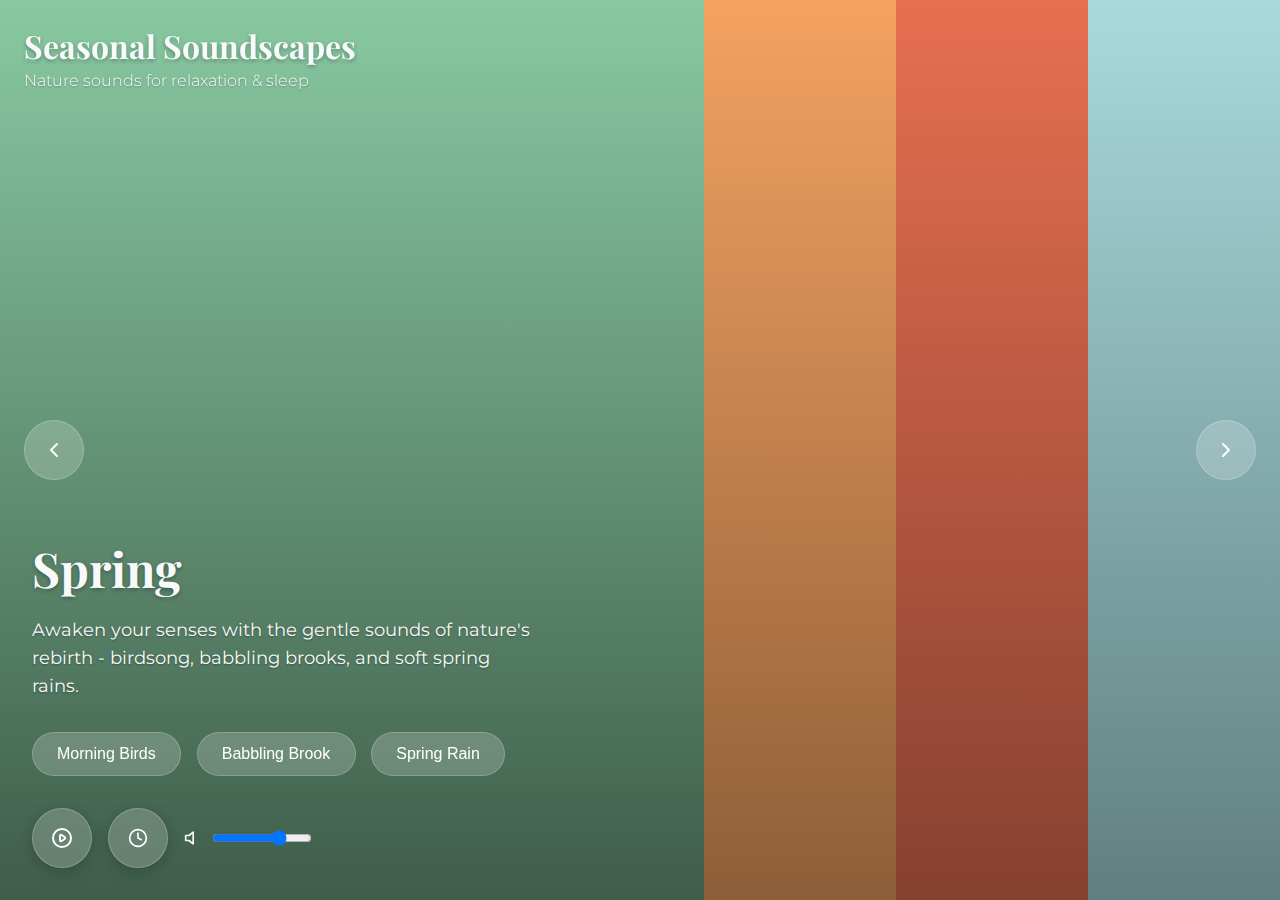
<file: index.html>
<!DOCTYPE html>
<html lang="en">

<head>
  <meta charset="UTF-8">
  <meta name="viewport" content="width=device-width, initial-scale=1.0">
  <title>Seasonal Soundscapes | Nature Sounds for Relaxation</title>
  <link rel="stylesheet"
    href="https://fonts.googleapis.com/css2?family=Playfair+Display:wght@400;700&family=Montserrat:wght@300;400;600&display=swap">
  <link rel="stylesheet" href="styles.css">
</head>

<body>
  <div class="app-container">
    <header class="app-header">
      <div>
        <h1 class="app-title">Seasonal Soundscapes</h1>
        <p class="app-subtitle">Nature sounds for relaxation & sleep</p>
      </div>
    </header>

    <div class="nav-arrows">
      <button class="nav-arrow nav-arrow-left" aria-label="Previous season">
        <svg xmlns="http://www.w3.org/2000/svg" width="24" height="24" viewBox="0 0 24 24" fill="none" stroke="currentColor" stroke-width="2" stroke-linecap="round" stroke-linejoin="round">
          <path d="M15 18l-6-6 6-6"></path>
        </svg>
      </button>
      <button class="nav-arrow nav-arrow-right" aria-label="Next season">
        <svg xmlns="http://www.w3.org/2000/svg" width="24" height="24" viewBox="0 0 24 24" fill="none" stroke="currentColor" stroke-width="2" stroke-linecap="round" stroke-linejoin="round">
          <path d="M9 18l6-6-6-6"></path>
        </svg>
      </button>
    </div>

    <div class="seasons-grid">
      <!-- Spring -->
      <div class="season spring" data-season="spring">
        <div class="season-content">
          <h2 class="season-name">Spring</h2>
          <p class="season-desc">Awaken your senses with the gentle sounds of nature's rebirth - birdsong, babbling
            brooks, and soft spring rains.</p>
          <div class="season-sounds">
            <button class="sound-btn" data-sound="birds">Morning Birds</button>
            <button class="sound-btn" data-sound="brook">Babbling Brook</button>
            <button class="sound-btn" data-sound="rain">Spring Rain</button>
          </div>
          <div class="player-controls">
            <button class="play-btn">
              <svg xmlns="http://www.w3.org/2000/svg" fill="none" viewBox="0 0 24 24" stroke="currentColor">
                <path stroke-linecap="round" stroke-linejoin="round" stroke-width="2"
                  d="M14.752 11.168l-3.197-2.132A1 1 0 0010 9.87v4.263a1 1 0 001.555.832l3.197-2.132a1 1 0 000-1.664z" />
                <path stroke-linecap="round" stroke-linejoin="round" stroke-width="2"
                  d="M21 12a9 9 0 11-18 0 9 9 0 0118 0z" />
              </svg>
            </button>
            <button class="timer-btn" aria-label="Set timer duration">
              <svg xmlns="http://www.w3.org/2000/svg" width="20" height="20" viewBox="0 0 24 24" fill="none"
                stroke="currentColor" stroke-width="2" stroke-linecap="round" stroke-linejoin="round">
                <circle cx="12" cy="12" r="10"></circle>
                <path d="M12 6v6l4 2"></path>
              </svg>
              <span class="timer-text">∞</span>
            </button>
            <div class="volume-control">
              <svg xmlns="http://www.w3.org/2000/svg" width="20" height="20" viewBox="0 0 24 24" fill="none"
                stroke="currentColor" stroke-width="2" stroke-linecap="round" stroke-linejoin="round">
                <path d="M11 5L6 9H2v6h4l5 4V5z"></path>
              </svg>
              <input type="range" class="volume-slider" min="0" max="1" step="0.01" value="0.7">
            </div>
          </div>
        </div>
      </div>

      <!-- Summer -->
      <div class="season summer" data-season="summer">
        <div class="season-content">
          <h2 class="season-name">Summer</h2>
          <p class="season-desc">Bask in the warm sounds of summer - ocean waves, crickets at dusk, and gentle breezes
            through palm trees.</p>
          <div class="season-sounds">
            <button class="sound-btn" data-sound="ocean">Ocean Waves</button>
            <button class="sound-btn" data-sound="crickets">Summer Night</button>
            <button class="sound-btn" data-sound="breeze">Gentle Breeze</button>
          </div>
          <div class="player-controls">
            <button class="play-btn">
              <svg xmlns="http://www.w3.org/2000/svg" fill="none" viewBox="0 0 24 24" stroke="currentColor">
                <path stroke-linecap="round" stroke-linejoin="round" stroke-width="2"
                  d="M14.752 11.168l-3.197-2.132A1 1 0 0010 9.87v4.263a1 1 0 001.555.832l3.197-2.132a1 1 0 000-1.664z" />
                <path stroke-linecap="round" stroke-linejoin="round" stroke-width="2"
                  d="M21 12a9 9 0 11-18 0 9 9 0 0118 0z" />
              </svg>
            </button>
            <button class="timer-btn" aria-label="Set timer duration">
              <svg xmlns="http://www.w3.org/2000/svg" width="20" height="20" viewBox="0 0 24 24" fill="none"
                stroke="currentColor" stroke-width="2" stroke-linecap="round" stroke-linejoin="round">
                <circle cx="12" cy="12" r="10"></circle>
                <path d="M12 6v6l4 2"></path>
              </svg>
              <span class="timer-text">∞</span>
            </button>
            <div class="volume-control">
              <svg xmlns="http://www.w3.org/2000/svg" width="20" height="20" viewBox="0 0 24 24" fill="none"
                stroke="currentColor" stroke-width="2" stroke-linecap="round" stroke-linejoin="round">
                <path d="M11 5L6 9H2v6h4l5 4V5z"></path>
              </svg>
              <input type="range" class="volume-slider" min="0" max="1" step="0.01" value="0.7">
            </div>
          </div>
        </div>
      </div>

      <!-- Autumn -->
      <div class="season autumn" data-season="autumn">
        <div class="season-content">
          <h2 class="season-name">Autumn</h2>
          <p class="season-desc">Experience the crisp sounds of autumn - rustling leaves, distant thunderstorms, and
            peaceful rainfall.</p>
          <div class="season-sounds">
            <button class="sound-btn" data-sound="leaves">Rustling Leaves</button>
            <button class="sound-btn" data-sound="thunder">Distant Thunder</button>
            <button class="sound-btn" data-sound="rainfall">Autumn Rainfall</button>
          </div>
          <div class="player-controls">
            <button class="play-btn">
              <svg xmlns="http://www.w3.org/2000/svg" fill="none" viewBox="0 0 24 24" stroke="currentColor">
                <path stroke-linecap="round" stroke-linejoin="round" stroke-width="2"
                  d="M14.752 11.168l-3.197-2.132A1 1 0 0010 9.87v4.263a1 1 0 001.555.832l3.197-2.132a1 1 0 000-1.664z" />
                <path stroke-linecap="round" stroke-linejoin="round" stroke-width="2"
                  d="M21 12a9 9 0 11-18 0 9 9 0 0118 0z" />
              </svg>
            </button>
            <button class="timer-btn" aria-label="Set timer duration">
              <svg xmlns="http://www.w3.org/2000/svg" width="20" height="20" viewBox="0 0 24 24" fill="none"
                stroke="currentColor" stroke-width="2" stroke-linecap="round" stroke-linejoin="round">
                <circle cx="12" cy="12" r="10"></circle>
                <path d="M12 6v6l4 2"></path>
              </svg>
              <span class="timer-text">∞</span>
            </button>
            <div class="volume-control">
              <svg xmlns="http://www.w3.org/2000/svg" width="20" height="20" viewBox="0 0 24 24" fill="none"
                stroke="currentColor" stroke-width="2" stroke-linecap="round" stroke-linejoin="round">
                <path d="M11 5L6 9H2v6h4l5 4V5z"></path>
              </svg>
              <input type="range" class="volume-slider" min="0" max="1" step="0.01" value="0.7">
            </div>
          </div>
        </div>
      </div>

      <!-- Winter -->
      <div class="season winter" data-season="winter">
        <div class="season-content">
          <h2 class="season-name">Winter</h2>
          <p class="season-desc">Cozy up with the comforting sounds of winter - crackling fires, falling snow, 
            and the crisp crunch of footsteps on fresh snow.</p>
          <div class="season-sounds">
            <button class="sound-btn" data-sound="fireplace">Crackling Fire</button>
            <button class="sound-btn" data-sound="snowfall">Falling Snow</button>
            <button class="sound-btn" data-sound="snowcrunch">Snow Crunch</button>
          </div>
          <div class="player-controls">
            <button class="play-btn">
              <svg xmlns="http://www.w3.org/2000/svg" fill="none" viewBox="0 0 24 24" stroke="currentColor">
                <path stroke-linecap="round" stroke-linejoin="round" stroke-width="2"
                  d="M14.752 11.168l-3.197-2.132A1 1 0 0010 9.87v4.263a1 1 0 001.555.832l3.197-2.132a1 1 0 000-1.664z" />
                <path stroke-linecap="round" stroke-linejoin="round" stroke-width="2"
                  d="M21 12a9 9 0 11-18 0 9 9 0 0118 0z" />
              </svg>
            </button>
            <button class="timer-btn" aria-label="Set timer duration">
              <svg xmlns="http://www.w3.org/2000/svg" width="20" height="20" viewBox="0 0 24 24" fill="none"
                stroke="currentColor" stroke-width="2" stroke-linecap="round" stroke-linejoin="round">
                <circle cx="12" cy="12" r="10"></circle>
                <path d="M12 6v6l4 2"></path>
              </svg>
              <span class="timer-text">∞</span>
            </button>
            <div class="volume-control">
              <svg xmlns="http://www.w3.org/2000/svg" width="20" height="20" viewBox="0 0 24 24" fill="none"
                stroke="currentColor" stroke-width="2" stroke-linecap="round" stroke-linejoin="round">
                <path d="M11 5L6 9H2v6h4l5 4V5z"></path>
              </svg>
              <input type="range" class="volume-slider" min="0" max="1" step="0.01" value="0.7">
            </div>
          </div>
        </div>
      </div>
    </div>
  </div>

  <script src="index.js"></script>
</body>

</html>
</file>
<file: styles.css>
:root {
    --spring-color: #88c9a1;
    --summer-color: #f4a261;
    --autumn-color: #e76f51;
    --winter-color: #a8dadc;
    --text-light: #f8f9fa;
    --text-dark: #212529;
    --overlay-dark: rgba(0, 0, 0, 0.6);
    --overlay-light: rgba(255, 255, 255, 0.2);
}

* {
    margin: 0;
    padding: 0;
    box-sizing: border-box;
}

body,
html {
    height: 100%;
    font-family: 'Montserrat', sans-serif;
    overflow: hidden;
    color: var(--text-light);
}

.app-container {
    position: relative;
    width: 100%;
    height: 100%;
    overflow: hidden;
}

/* Header */
.app-header {
    position: absolute;
    top: 0;
    left: 0;
    width: 100%;
    padding: 1.5rem;
    z-index: 100;
    display: flex;
    justify-content: space-between;
    align-items: center;
    pointer-events: none;
}

.app-title {
    font-family: 'Playfair Display', serif;
    font-size: 2rem;
    font-weight: 700;
    text-shadow: 0 2px 4px rgba(0, 0, 0, 0.3);
}

.app-subtitle {
    font-size: 1rem;
    font-weight: 300;
    margin-top: 0.25rem;
    text-shadow: 0 1px 2px rgba(0, 0, 0, 0.3);
}

/* Season grid */
.seasons-grid {
    display: flex;
    width: 100%;
    height: 100%;
}

.season {
    flex: 1;
    position: relative;
    overflow: hidden;
    transition: all 0.5s cubic-bezier(0.4, 0, 0.2, 1);
    cursor: pointer;
    display: flex;
    flex-direction: column;
    justify-content: flex-end;
    padding: 2rem;
    background-size: cover;
    background-position: center;
}

.season::before {
    content: '';
    position: absolute;
    top: 0;
    left: 0;
    width: 100%;
    height: 100%;
    background: linear-gradient(to top, var(--overlay-dark), transparent);
    opacity: 0.7;
    transition: opacity 0.3s ease;
}

.season:hover {
    flex: 1.2;
}

.season.active {
    flex: 5;
}

.season.active::before {
    opacity: 0.9;
}

.season-content {
    position: relative;
    z-index: 2;
    opacity: 0;
    transform: translateY(20px);
    transition: all 0.4s ease 0.1s;
}

.season.active .season-content {
    opacity: 1;
    transform: translateY(0);
}

.season-name {
    font-family: 'Playfair Display', serif;
    font-size: 3rem;
    font-weight: 700;
    margin-bottom: 1rem;
    text-shadow: 0 2px 4px rgba(0, 0, 0, 0.3);
}

.season-desc {
    font-size: 1.1rem;
    max-width: 500px;
    margin-bottom: 2rem;
    line-height: 1.6;
    text-shadow: 0 1px 2px rgba(0, 0, 0, 0.3);
}

.season-sounds {
    display: flex;
    flex-wrap: wrap;
    gap: 1rem;
    margin-bottom: 2rem;
}

.sound-btn {
    background: var(--overlay-light);
    border: 1px solid rgba(255, 255, 255, 0.2);
    color: white;
    padding: 0.75rem 1.5rem;
    border-radius: 50px;
    font-size: 1rem;
    cursor: pointer;
    transition: all 0.2s ease;
    backdrop-filter: blur(5px);
}

.sound-btn:hover {
    background: rgba(255, 255, 255, 0.3);
    transform: translateY(-2px);
}

.sound-btn.playing {
    background: white;
    color: var(--text-dark);
    box-shadow: 0 4px 15px rgba(0, 0, 0, 0.2);
}

.player-controls {
    display: flex;
    align-items: center;
    gap: 1rem;
}

.play-btn {
    width: 60px;
    height: 60px;
    border-radius: 50%;
    background: var(--overlay-light);
    border: 1px solid rgba(255, 255, 255, 0.2);
    display: flex;
    align-items: center;
    justify-content: center;
    cursor: pointer;
    box-shadow: 0 4px 15px rgba(0, 0, 0, 0.2);
    transition: all 0.2s ease;
    backdrop-filter: blur(5px);
    color: white; /* Added to ensure SVG icon is white */
}

.play-btn:hover {
    background: rgba(255, 255, 255, 0.3);
    transform: scale(1.05);
}

.play-btn svg {
    width: 24px;
    height: 24px;
}

.play-btn.playing {
    background: white;
    color: var(--text-dark);
    box-shadow: 0 4px 15px rgba(0, 0, 0, 0.2);
}

.volume-control {
    display: flex;
    align-items: center;
    gap: 0.5rem;
}

.volume-slider {
    width: 100px;
}

/* Season-specific styles */
.spring {
    background-image: url('https://images.unsplash.com/photo-1490750967868-88aa4486c946?ixlib=rb-1.2.1&auto=format&fit=crop&w=1350&q=80');
    background-color: var(--spring-color);
}

.summer {
    background-image: url('https://images.unsplash.com/photo-1507525428034-b723cf961d3e?ixlib=rb-1.2.1&auto=format&fit=crop&w=1350&q=80');
    background-color: var(--summer-color);
}

.autumn {
    background-image: url('https://images.unsplash.com/photo-1500382017468-9049fed747ef?ixlib=rb-1.2.1&auto=format&fit=crop&w=1350&q=80');
    background-color: var(--autumn-color);
}

.winter {
    background-image: url('https://images.unsplash.com/photo-1483728642387-6c3bdd6c93e5?ixlib=rb-1.2.1&auto=format&fit=crop&w=1350&q=80');
    background-color: var(--winter-color);
}

/* Responsive adjustments */
@media (max-width: 768px) {
    .seasons-grid {
        flex-direction: column;
    }

    .season {
        flex: 1;
        padding: 1rem;
    }

    .season:hover,
    .season.active {
        flex: 1;
    }

    .season-name {
        font-size: 2rem;
    }

    .app-title {
        font-size: 1.5rem;
    }
}

.nav-arrows {
    position: absolute;
    top: 0;
    left: 0;
    width: 100%;
    height: 100%;
    pointer-events: none;
    z-index: 100;
}

.nav-arrow {
    position: absolute;
    top: 50%;
    transform: translateY(-50%);
    width: 60px;
    height: 60px;
    border-radius: 50%;
    background: var(--overlay-light);
    border: 1px solid rgba(255, 255, 255, 0.2);
    color: white;
    display: flex;
    align-items: center;
    justify-content: center;
    cursor: pointer;
    transition: all 0.2s ease;
    backdrop-filter: blur(5px);
    pointer-events: auto;
}

.nav-arrow:hover {
    background: rgba(255, 255, 255, 0.3);
    transform: translateY(-50%) scale(1.05);
}

.nav-arrow-left {
    left: 1.5rem;
}

.nav-arrow-right {
    right: 1.5rem;
}

.nav-arrow svg {
    width: 24px;
    height: 24px;
}

/* Responsive adjustments */
@media (max-width: 768px) {
    .nav-arrow {
        width: 50px;
        height: 50px;
    }

    .nav-arrow svg {
        width: 20px;
        height: 20px;
    }

    .nav-arrow-left {
        left: 1rem;
    }

    .nav-arrow-right {
        right: 1rem;
    }
}

/* Timer button */
.timer-btn {
    width: 60px;
    height: 60px;
    border-radius: 50%;
    background: var(--overlay-light);
    border: 1px solid rgba(255, 255, 255, 0.2);
    color: white;
    display: flex;
    align-items: center;
    justify-content: center;
    cursor: pointer;
    transition: all 0.2s ease;
    backdrop-filter: blur(5px);
    box-shadow: 0 4px 15px rgba(0, 0, 0, 0.2);
    position: relative;
}

.timer-btn:hover {
    background: rgba(255, 255, 255, 0.3);
    transform: scale(1.05);
}

.timer-btn svg {
    width: 20px;
    height: 20px;
    position: absolute;
    top: 12px;
}

.timer-text {
    font-size: 0.9rem;
    font-family: 'Montserrat', sans-serif;
    position: absolute;
    bottom: 10px;
}

.timer-btn.timer-active {
    background: white;
    color: var(--text-dark);
    box-shadow: 0 4px 15px rgba(0, 0, 0, 0.2);
}

.timer-btn.timer-active .timer-text {
    color: var(--text-dark);
}


/* Ensure player-controls layout */
.player-controls {
    flex-wrap: wrap;
    gap: 1rem;
}

/* Responsive adjustments */
@media (max-width: 768px) {
    .timer-btn {
        width: 50px;
        height: 50px;
    }

    .timer-btn svg {
        width: 18px;
        height: 18px;
        top: 10px;
    }

    .timer-text {
        font-size: 0.8rem;
        bottom: 8px;
    }

    .player-controls {
        gap: 0.75rem;
    }
}

/* Inactive timer button (shows only SVG) */
.timer-btn:not(.timer-active) .timer-text {
    display: none;
}

.timer-btn:not(.timer-active) svg {
    position: static; /* Center SVG when no text */
}

/* Adjust SVG positioning when active to maintain layout */
.timer-btn.timer-active svg {
    top: 12px;
}
</file>
